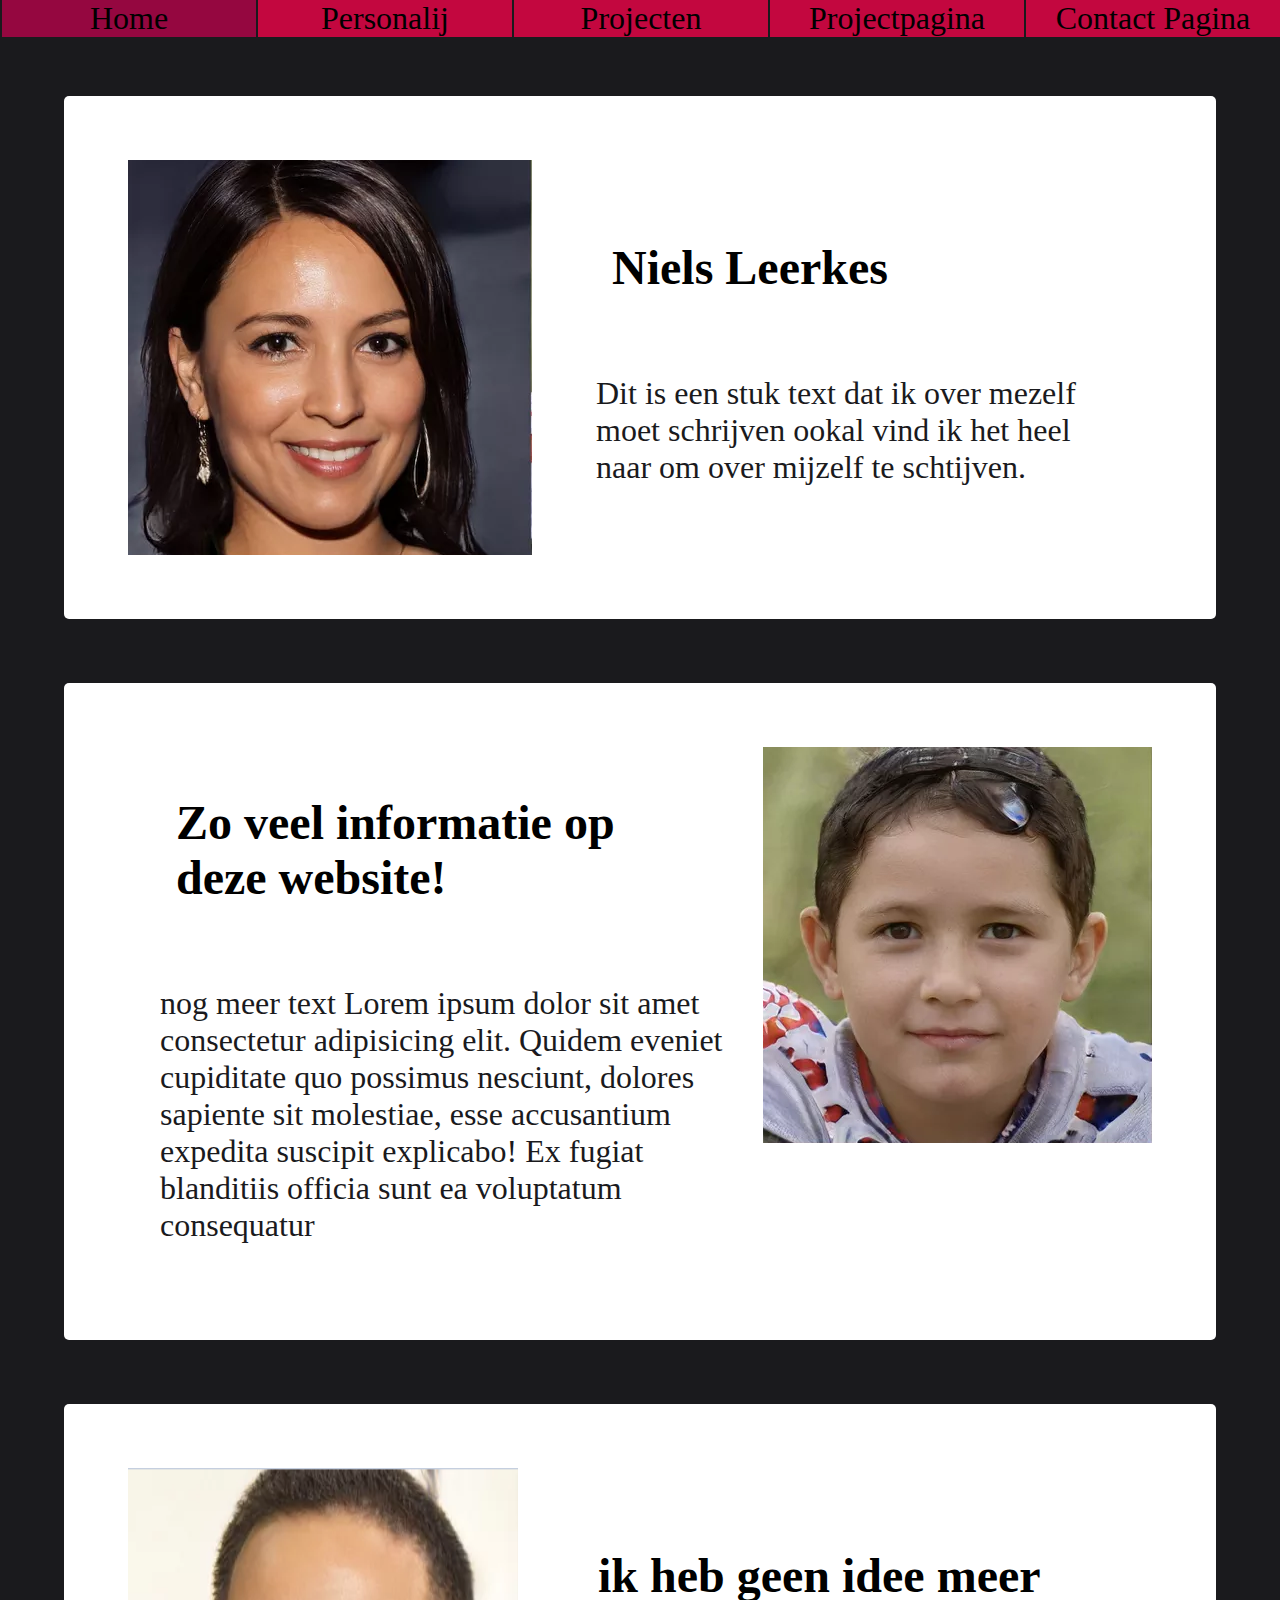
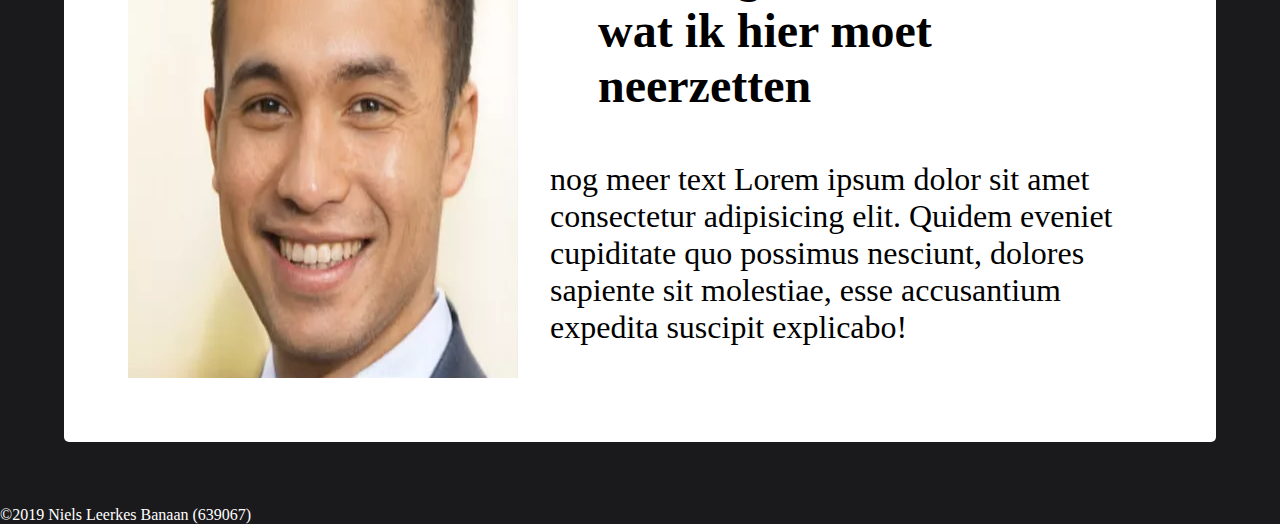
<file: index.html>
<!DOCTYPE HTML>

<head>
    <link rel="stylesheet" type="text/css" href="style.css">
    <link rel="stylesheet" type="text/css" href="navbar.css">
    <meta charset="UTF-8">
    <title>woowie i wanna die</title>
    <nav>
        <ul>
            <a href="index.html">
                <li class="first_child">Home</li>
            </a>
            <a href="FirstFacts.html">
                <li>Personalij</li>
            </a>
            <a href="#Form">
                <li>Projecten</li>
            </a>
            <a href="#Meer_content">
                <li>Projectpagina</li>
            </a>
            <a href="contact_me.html">
                <li>Contact Pagina</li>
            </a>

        </ul>
    </nav>

</head>

<body>
    <main>
        <aside class="flex containerContent">
            <img src="niels1.PNG " alt="niels1">
            <section class="content">
                <h2>Niels Leerkes</h2>
                <p>
                    Dit is een stuk text dat ik over mezelf moet schrijven ookal vind ik het heel naar om over mijzelf te schtijven.
                </p>

            </section>

        </aside>
    </main>

    <div>
        <aside class="flex content containerContent">
            <section>
                <h2>Zo veel informatie op deze website!</h2>
                <p> nog meer text Lorem ipsum dolor sit amet consectetur adipisicing elit. Quidem eveniet cupiditate quo possimus nesciunt, dolores sapiente sit molestiae, esse accusantium expedita suscipit explicabo! Ex fugiat blanditiis officia sunt ea
                    voluptatum consequatur
                </p>
            </section>
            <section>
                <img src=" niels2.PNG " alt="niels2 ">

            </section>
        </aside>
    </div>

    <div>
        <aside class="flex containerContent">
            <img src="niels3.PNG " alt="niels3 ">
            <section class="content ">
                <h2>ik heb geen idee meer wat ik hier moet neerzetten</h2>
                nog meer text Lorem ipsum dolor sit amet consectetur adipisicing elit. Quidem eveniet cupiditate quo possimus nesciunt, dolores sapiente sit molestiae, esse accusantium expedita suscipit explicabo!
            </section>
        </aside>
    </div>
</body>




<footer>
    &copy;2019 Niels Leerkes Banaan (639067)

</footer>

</html>
</file>
<file: style.css>
* {
    margin: 0;
    padding: 0;
    box-sizing: border-box;
}

body {
    background-color: #1A1A1D;
}

h1 {
    color: #1A1A1D;
    text-align: center;
    text-decoration: overline;
}

p {
    font-size: 1em;
    font-family: "Times New Roman", Times, serif;
    color: #1A1A1D;
    padding: 1em;
}

.container {
    display: grid;
    grid-template-columns: auto auto auto;
    grid-gap: 10px;
    padding: 10px;
}

div>div {
    background-color: #4E4E50;
    text-align: center;
    padding: 20px 0;
}

.thrid {
    grid-column-start: 1;
    grid-column-end: 2;
}

.imageStyling {
    margin: 1em;
    width: 10%;
}

.content {
    padding: 1em;
}

.containerContent {
    padding: 2em;
    margin: 2em;
    font-size: 2em;
    border-radius: 5px;
    background-color: white;
}

.flex {
    display: flex;
    justify-content: space-between;
}

.grid {
    display: grid;
    grid-template-columns: auto auto auto;
    grid-gap: 10px;
    padding: 10px;
}

.first {
    order: 1;
}

.seccond {
    order: 2;
}

.aligncenter {
    text-align: justify;
}

h2 {
    padding: 1em;
}
</file>
<file: navbar.css>
nav {
    height: 2em;
}

nav ul {
    display: flex;
    background-color: #6F2232;
}

a {
    text-decoration-line: none;
    color: black;
    font-size: 2em;
    height: 10%;
    width: 30%;
}

ul {
    position: fixed;
    top: 0;
    width: 100%;
    list-style-type: none;
    margin: 0;
    padding: 0;
}

ul li {
    background-color: #C3073F;
    text-align: center;
    border-left: 2px solid #1A1A1D;
}

li a {
    padding: 14px 16px;
}

ul li:hover {
    background-color: #950740;
}

footer {
    background-color: #1A1A1D;
    color: white;
}

.first_child {
    background-color: #950740;
}
</file>
